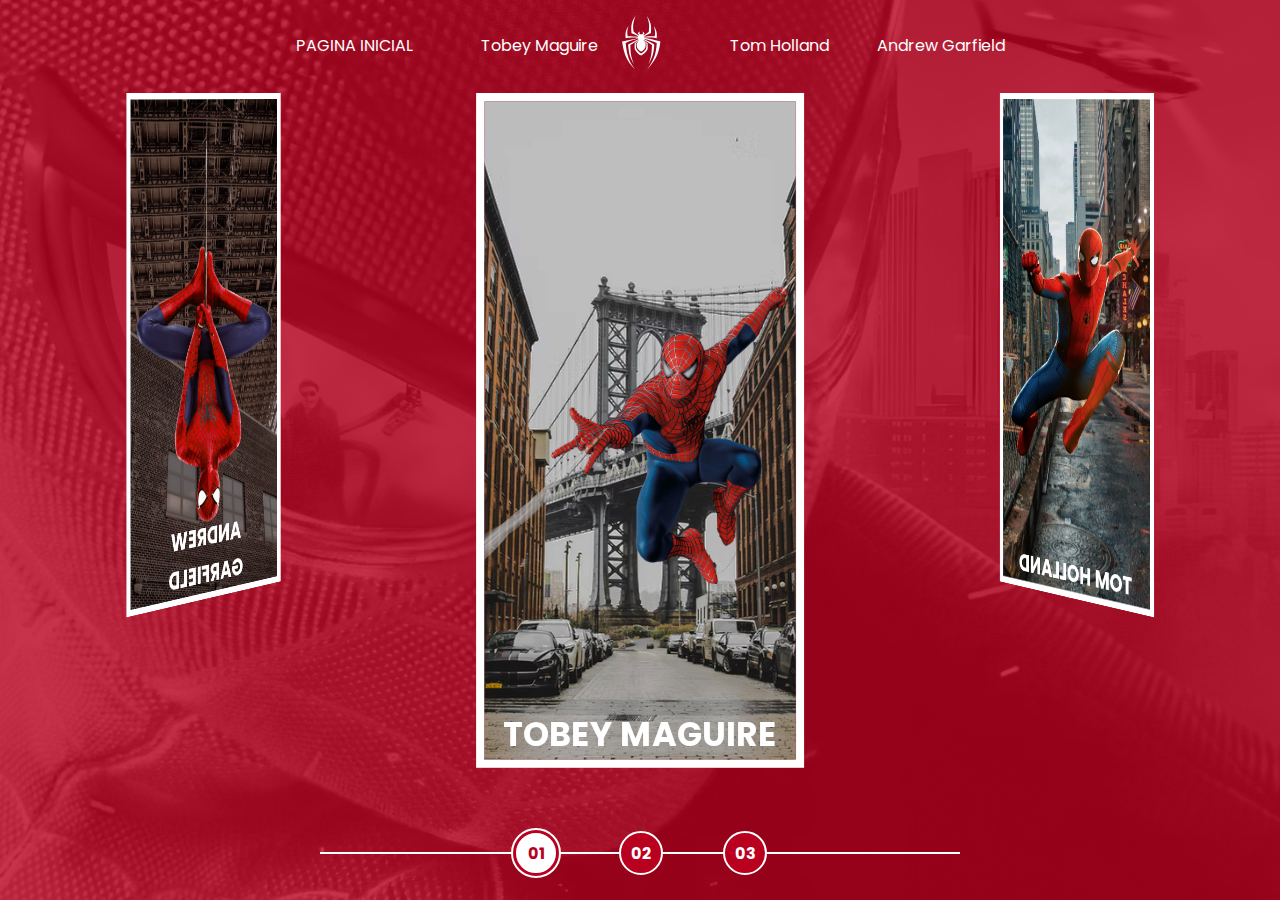
<file: index.html>
<!DOCTYPE html>
<html lang="en">
<head>
  <meta charset="UTF-8">
  <meta name="viewport" content="width=device-width, initial-scale=1.0">
  <link rel="stylesheet" href="/assets/css/hpagestyles.css">
  <script src="/assets/scripts/scripts.js"></script>
  <title>Spider-Man | Multiverse</title>
</head>
<body>
  <nav class="s-menu">
    <ul>
      <li class="s-menu__item">
        <a href="/">Pagina Inicial</a>
      </li>
      <li class="s-menu__item"></li>
        <a href="/pages/tobey-maguier/spiderman1.html">Tobey Maguire</a>
      </li>
      <li class="s-menu__item s-menu__icon">
        <img src="/assets/images/icons/spider.svg" alt="Spider">
      </li>
      <li class="s-menu__item"></li>
        <a href="/pages/tom holland/spiderman3.html">Tom Holland</a>
      </li>
      <li class="s-menu__item"></li>
        <a href="/pages/andrew garfield/spiderman2.html">Andrew Garfield</a>
      </li>
    </ul>
    <!--Acima é o Menu de opcao-->
  </nav>
  <div class="s-container">
    <div class="s-cards-carousel" style="transform: translateZ(-40vw) rotateY(0deg);">
      <a href="/pages/tobey-maguier/spiderman1.html" class="s-card" id="spider-man-1">
        <img class="s-card__background" src="/assets/images/pic-sm-bg-01.jpg">
        <img class="s-card__image" src="/assets/images/spider-man-01.png" alt="Tobey Maguire">
        <h2 class="s-card__title">Tobey Maguire</h2>
      </a>
      <a href="/pages/tom holland/spiderman3.html" class="s-card" id="spider-man-2">
        <img class="s-card__background" src="/assets/images/pic-sm-bg-02.jpg">
        <img class="s-card__image" src="/assets/images/spider-man-02.png" alt="Tom Holland">
        <h2 class="s-card__title">Tom Holland</h2>
      </a>
      <a href="/pages/andrew garfield/spiderman2.html" class="s-card" id="spider-man-3">
        <img class="s-card__background" src="/assets/images/pic-sm-bg-03.jpg">
        <img class="s-card__image" src="/assets/images/spider-man-03.png" alt="Andrew Garfield">
        <h2 class="s-card__title">Andrew Garfield</h2>
      </a>
    </div>
  </div>
  
  <div class="s-controller">
    <div id="1" onclick="selectCarouselItem(this)" class="s-controller__button s-controller__button--active">
      01
    </div>
    <div id="2" onclick="selectCarouselItem(this)" class="s-controller__button">
      02
    </div>
    <div id="3" onclick="selectCarouselItem(this)" class="s-controller__button">
      03
    </div>
    <div class="s-controller__line"></div>
  </div>
</body>
</html>
</file>
<file: assets/css/hpagestyles.css>
@import url('reset.css');
@import url('global.css');

body {
  background-color: var(--primary-color);
}

body::before {
  content: "";
  background-image: url('../images/spider-man-background.jpg');
  background-repeat: no-repeat;
  background-position: center;
  background-size: cover;
  width: 100%;
  height: 100%;
  position: absolute;
  opacity: 0.2;
  transition: background-image 1s ease-in-out, opacity 1s ease-in-out;
}

.s-menu {
  padding: 1rem 0;
  width: 100%;
  text-align: center;
  position: relative;
}

.s-menu__item {
  display: inline-block;
  text-transform: uppercase;
  margin: 0 1.25rem;
}

.s-menu__icon {
  width: 2.5rem;
  margin: 0 1.25rem;
  vertical-align: middle;
}

.s-container {
  position: relative;
  display: flex;
  align-items: center;
  justify-content: space-evenly;
  perspective: 3000px;
}
.s-card {
  border: 0.5rem solid white;
  width: 100%;
  height: 70vh;
  position: absolute;
  transition: filter .5s ease-in-out;
}

.s-card:nth-child(1){
  transform: rotate(0deg) translateZ(50vw);
}

.s-card:nth-child(2) {
  transform: rotateY(120deg) translateZ(50vw);
}

.s-card:nth-child(3) {
  transform: rotateY(240deg) translateZ(50vw);
}

.s-card__background {
  width: 100%;
  height: 100%;
  object-fit: cover;
  position: absolute;
  opacity: 1;
  transition: opacity 1s ease-in-out;
}
.s-card__image {
  width: 100%;
  height: 100%;
  object-fit: contain;
  position: relative;
  transition: 1s ease-in-out;
}

.s-card__title {
  font-size: 2rem;
  text-transform: uppercase;
  text-align: center;
  position: absolute;
  width: 100%;
  bottom: 0;
  transition: bottom 1s ease-in-out;
}
.s-controller {
  position: absolute;
  display: flex;
  justify-content: center;
  align-items: center;
  margin-top: 3rem;
  bottom: 1.5rem;
  width: 100%;
}

.s-controller__button {
  display: flex;
  align-items: center;
  justify-content: center;
  width: 2.5rem;
  height: 2.5rem;
  border: 2px solid white;
  border-radius: 50%;
  background-color: var(--primary-color);
  text-align: center;
  font-size: 1rem;
  font-weight: bold;
  cursor: pointer;
  z-index: 1;
  transition: transform 0.3s ease-in-out;
}

.s-controller__button:hover{
  transform: scale(1.1);
}

.s-controller__button:nth-child(2) {
  margin: 0 3.75rem;
}

.s-controller__button--active {
  background-color: white;
  color: var(--primary-color);
  border: 0.1875rem solid var(--primary-color);
  outline: 0.125rem solid white;
}

.s-controller__line {
  background-color: white;
  width: 50%;
  height: 2px;
  position: absolute;
}

/* Hover Animation */

.s-card--hovered .s-card__background {
    cursor: pointer;
    opacity: 0;
}

.s-card--hovered .s-card__image {
  transform: scale(1.4);
  filter: drop-shadow(30px 10px 4px rgba(0,0,0 .5));
}

body#spider-man-1-hovered::before {
  background-image: url('/assets/images/pic-sm-bg-01.jpg');
}

body#spider-man-2-hovered::before {
  background-image: url('/assets/images/pic-sm-bg-02.jpg');
}

body#spider-man-3-hovered::before {
  background-image: url('/assets/images/pic-sm-bg-03.jpg');
}

body[id^="spider-man-"]::before {
  opacity: 1;
}

body[id^="spider-man-"] .s-card:not(.s-card--hovered) {
  filter: grayscale(100%);
}

.s-card--hovered .s-card__title {
  bottom: 50%;
}

.s-cards-carousel {
  display: flex;
  justify-content: center;
  width: calc(100vw / 3 - 10%);
  transform-style: preserve-3d;
  transition: transform 0.4s ease-in;
}
</file>
